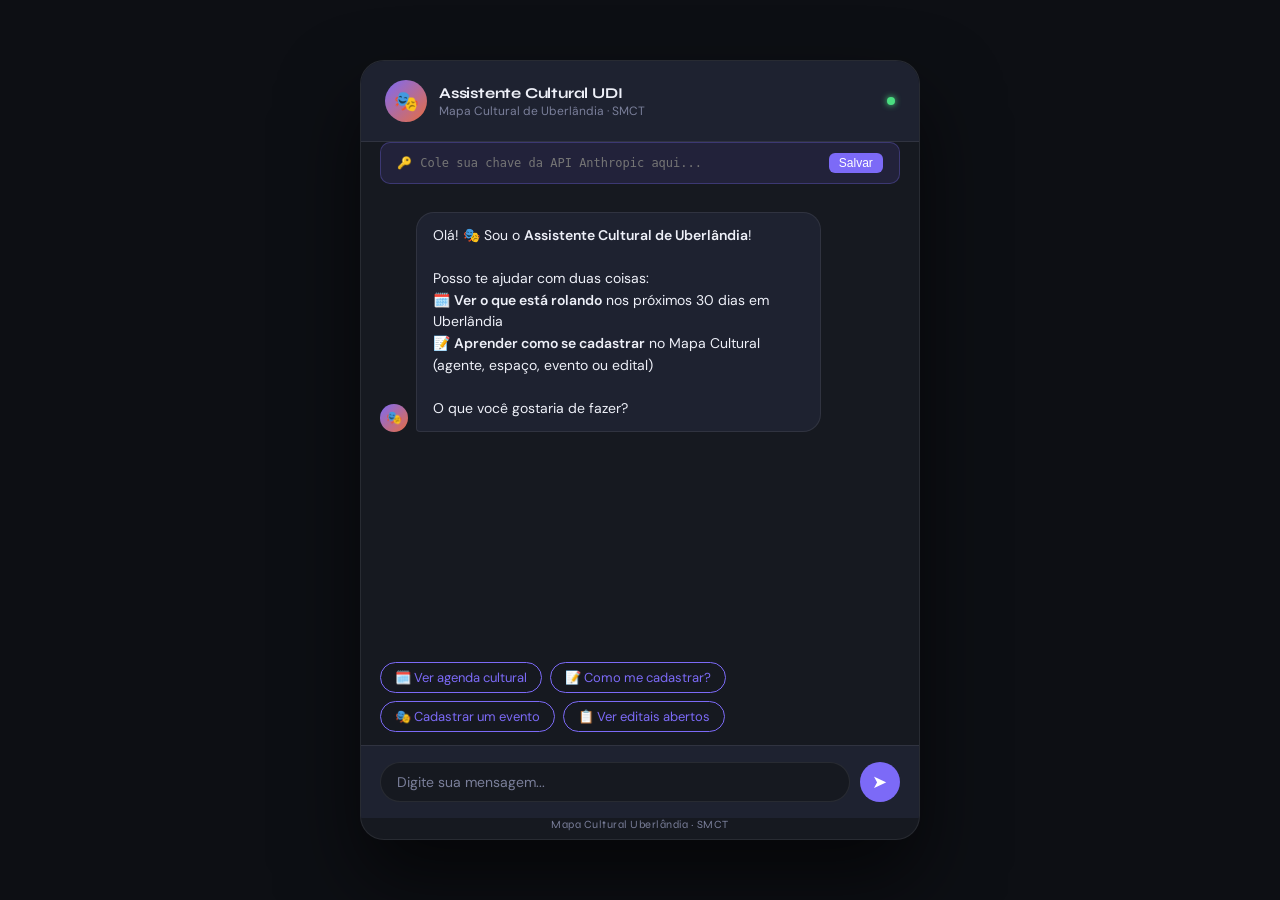
<file: chatbot/index.html>
<!DOCTYPE html>
<html lang="pt-BR">
<head>
<meta charset="UTF-8">
<meta name="viewport" content="width=device-width, initial-scale=1.0">
<title>Assistente – Mapa Cultural de Uberlândia</title>
<link href="https://fonts.googleapis.com/css2?family=Syne:wght@400;600;700&family=DM+Sans:wght@300;400;500&display=swap" rel="stylesheet">
<style>
  :root {
    --bg: #0d0f14;
    --surface: #161920;
    --surface2: #1e2230;
    --border: rgba(255,255,255,0.08);
    --accent: #7c6af7;
    --accent2: #e86d3f;
    --text: #eef0f8;
    --muted: #7a7f9a;
    --radius: 16px;
    --font-head: 'Syne', sans-serif;
    --font-body: 'DM Sans', sans-serif;
  }

  * { box-sizing: border-box; margin: 0; padding: 0; }

  body {
    background: var(--bg);
    color: var(--text);
    font-family: var(--font-body);
    font-size: 15px;
    min-height: 100vh;
    display: flex;
    flex-direction: column;
    align-items: center;
    justify-content: center;
    padding: 1rem;
  }

  /* ---- widget shell ---- */
  .chat-shell {
    width: 100%;
    max-width: 560px;
    background: var(--surface);
    border: 1px solid var(--border);
    border-radius: 24px;
    display: flex;
    flex-direction: column;
    height: 90vh;
    max-height: 780px;
    overflow: hidden;
    box-shadow: 0 40px 80px rgba(0,0,0,0.6);
  }

  /* ---- header ---- */
  .chat-header {
    padding: 1.2rem 1.5rem;
    border-bottom: 1px solid var(--border);
    display: flex;
    align-items: center;
    gap: 12px;
    background: var(--surface2);
  }

  .avatar {
    width: 42px; height: 42px;
    border-radius: 50%;
    background: linear-gradient(135deg, var(--accent), var(--accent2));
    display: flex; align-items: center; justify-content: center;
    font-size: 20px;
    flex-shrink: 0;
  }

  .chat-header-info h2 {
    font-family: var(--font-head);
    font-size: 15px;
    font-weight: 700;
    letter-spacing: -0.2px;
  }
  .chat-header-info p {
    font-size: 12px;
    color: var(--muted);
    margin-top: 1px;
  }

  .status-dot {
    width: 8px; height: 8px;
    background: #4ade80;
    border-radius: 50%;
    margin-left: auto;
    box-shadow: 0 0 6px #4ade80;
    animation: pulse 2s infinite;
  }
  @keyframes pulse {
    0%,100% { opacity: 1; }
    50% { opacity: 0.4; }
  }

  /* ---- messages ---- */
  .messages {
    flex: 1;
    overflow-y: auto;
    padding: 1.2rem;
    display: flex;
    flex-direction: column;
    gap: 12px;
    scroll-behavior: smooth;
  }

  .messages::-webkit-scrollbar { width: 4px; }
  .messages::-webkit-scrollbar-track { background: transparent; }
  .messages::-webkit-scrollbar-thumb { background: var(--border); border-radius: 4px; }

  .msg {
    display: flex;
    align-items: flex-end;
    gap: 8px;
    animation: fadeUp 0.3s ease;
  }
  @keyframes fadeUp {
    from { opacity: 0; transform: translateY(8px); }
    to   { opacity: 1; transform: translateY(0); }
  }

  .msg.bot { flex-direction: row; }
  .msg.user { flex-direction: row-reverse; }

  .msg-avatar {
    width: 28px; height: 28px;
    border-radius: 50%;
    background: linear-gradient(135deg, var(--accent), var(--accent2));
    flex-shrink: 0;
    display: flex; align-items: center; justify-content: center;
    font-size: 13px;
  }

  .bubble {
    max-width: 78%;
    padding: 0.7rem 1rem;
    border-radius: 18px;
    line-height: 1.55;
    font-size: 14px;
  }

  .msg.bot .bubble {
    background: var(--surface2);
    border: 1px solid var(--border);
    border-bottom-left-radius: 4px;
    color: var(--text);
  }
  .msg.user .bubble {
    background: var(--accent);
    border-bottom-right-radius: 4px;
    color: #fff;
  }

  .bubble strong { font-weight: 600; }

  /* event card inside bubble */
  .event-card {
    background: rgba(255,255,255,0.05);
    border: 1px solid rgba(255,255,255,0.1);
    border-radius: 10px;
    padding: 0.6rem 0.8rem;
    margin-top: 8px;
    font-size: 13px;
  }
  .event-card .ev-title { font-weight: 600; color: #c4b5fd; margin-bottom: 2px; }
  .event-card .ev-meta { color: var(--muted); font-size: 12px; }

  /* typing indicator */
  .typing-bubble {
    display: flex; gap: 5px;
    padding: 0.7rem 1rem;
    background: var(--surface2);
    border: 1px solid var(--border);
    border-radius: 18px;
    border-bottom-left-radius: 4px;
    width: fit-content;
  }
  .dot { width: 7px; height: 7px; background: var(--muted); border-radius: 50%; animation: bounce 1.2s infinite; }
  .dot:nth-child(2) { animation-delay: 0.2s; }
  .dot:nth-child(3) { animation-delay: 0.4s; }
  @keyframes bounce {
    0%,80%,100% { transform: translateY(0); }
    40% { transform: translateY(-6px); }
  }

  /* ---- quick replies ---- */
  .quick-replies {
    padding: 0 1.2rem 0.8rem;
    display: flex;
    flex-wrap: wrap;
    gap: 8px;
  }

  .qr-btn {
    background: transparent;
    border: 1px solid var(--accent);
    color: var(--accent);
    border-radius: 999px;
    padding: 6px 14px;
    font-size: 13px;
    font-family: var(--font-body);
    cursor: pointer;
    transition: all 0.2s;
    white-space: nowrap;
  }
  .qr-btn:hover { background: var(--accent); color: #fff; }

  /* ---- input area ---- */
  .input-area {
    padding: 1rem 1.2rem;
    border-top: 1px solid var(--border);
    display: flex;
    gap: 10px;
    align-items: center;
    background: var(--surface2);
  }

  .input-area input {
    flex: 1;
    background: var(--surface);
    border: 1px solid var(--border);
    border-radius: 999px;
    padding: 0.6rem 1rem;
    color: var(--text);
    font-size: 14px;
    font-family: var(--font-body);
    outline: none;
    transition: border-color 0.2s;
  }
  .input-area input::placeholder { color: var(--muted); }
  .input-area input:focus { border-color: var(--accent); }

  .send-btn {
    width: 40px; height: 40px;
    border-radius: 50%;
    background: var(--accent);
    border: none;
    color: #fff;
    font-size: 18px;
    cursor: pointer;
    display: flex; align-items: center; justify-content: center;
    transition: transform 0.15s, background 0.2s;
    flex-shrink: 0;
  }
  .send-btn:hover { background: #6455e0; transform: scale(1.05); }
  .send-btn:disabled { background: var(--border); cursor: not-allowed; }

  /* api key banner */
  .key-banner {
    background: rgba(124,106,247,0.12);
    border: 1px solid rgba(124,106,247,0.3);
    border-radius: 10px;
    padding: 0.6rem 1rem;
    font-size: 12px;
    color: #c4b5fd;
    margin: 0 1.2rem 0.6rem;
    display: flex; align-items: center; gap: 8px;
  }
  .key-banner input {
    flex: 1; background: transparent; border: none; color: #c4b5fd;
    font-size: 12px; font-family: monospace; outline: none;
  }
  .key-banner button {
    background: var(--accent); border: none; color: #fff;
    border-radius: 6px; padding: 3px 10px; font-size: 12px;
    cursor: pointer;
  }

  .logo-tag {
    font-family: var(--font-head);
    font-size: 11px;
    color: var(--muted);
    text-align: center;
    padding-bottom: 0.5rem;
    letter-spacing: 0.5px;
  }
</style>
</head>
<body>

<div class="chat-shell">
  <!-- header -->
  <div class="chat-header">
    <div class="avatar">🎭</div>
    <div class="chat-header-info">
      <h2>Assistente Cultural UDI</h2>
      <p>Mapa Cultural de Uberlândia · SMCT</p>
    </div>
    <div class="status-dot"></div>
  </div>

  <!-- api key config -->
  <div class="key-banner" id="keyBanner">
    <span>🔑</span>
    <input type="password" id="apiKeyInput" placeholder="Cole sua chave da API Anthropic aqui..." />
    <button onclick="saveKey()">Salvar</button>
  </div>

  <!-- messages -->
  <div class="messages" id="messages"></div>

  <!-- quick replies -->
  <div class="quick-replies" id="quickReplies"></div>

  <!-- input -->
  <div class="input-area">
    <input type="text" id="userInput" placeholder="Digite sua mensagem..." />
    <button class="send-btn" id="sendBtn" onclick="sendMessage()">➤</button>
  </div>
  <div class="logo-tag">Mapa Cultural Uberlândia · SMCT</div>
</div>

<script>
// ── CONFIG ─────────────────────────────────────────────────────────────
// URL da API do Mapa Cultural. Ajuste para o domínio real em produção.
const MAPA_BASE = 'http://192.168.16.170';

let apiKey = localStorage.getItem('mc_claude_key') || '';
let conversationHistory = [];
let isTyping = false;

// ── DOM helpers ─────────────────────────────────────────────────────────
const messagesEl = document.getElementById('messages');
const inputEl    = document.getElementById('userInput');
const sendBtn    = document.getElementById('sendBtn');
const qrEl       = document.getElementById('quickReplies');
const keyBanner  = document.getElementById('keyBanner');

function saveKey() {
  apiKey = document.getElementById('apiKeyInput').value.trim();
  if (apiKey) {
    localStorage.setItem('mc_claude_key', apiKey);
    keyBanner.style.display = 'none';
    addBotMsg('✅ Chave salva! Pode começar a conversar.');
  }
}

if (apiKey) keyBanner.style.display = 'none';

// ── Messages ─────────────────────────────────────────────────────────────
function addBotMsg(html, cards = []) {
  const wrap = document.createElement('div');
  wrap.className = 'msg bot';
  wrap.innerHTML = `
    <div class="msg-avatar">🎭</div>
    <div class="bubble">${html}${cards.map(c => `
      <div class="event-card">
        <div class="ev-title">${c.title}</div>
        <div class="ev-meta">${c.meta}</div>
      </div>`).join('')}
    </div>`;
  messagesEl.appendChild(wrap);
  messagesEl.scrollTop = messagesEl.scrollHeight;
}

function addUserMsg(text) {
  const wrap = document.createElement('div');
  wrap.className = 'msg user';
  wrap.innerHTML = `<div class="bubble">${text}</div>`;
  messagesEl.appendChild(wrap);
  messagesEl.scrollTop = messagesEl.scrollHeight;
}

function showTyping() {
  const wrap = document.createElement('div');
  wrap.className = 'msg bot'; wrap.id = 'typing';
  wrap.innerHTML = `
    <div class="msg-avatar">🎭</div>
    <div class="typing-bubble">
      <div class="dot"></div><div class="dot"></div><div class="dot"></div>
    </div>`;
  messagesEl.appendChild(wrap);
  messagesEl.scrollTop = messagesEl.scrollHeight;
}
function removeTyping() { document.getElementById('typing')?.remove(); }

function setQuickReplies(options) {
  qrEl.innerHTML = '';
  options.forEach(o => {
    const b = document.createElement('button');
    b.className = 'qr-btn'; b.textContent = o;
    b.onclick = () => { inputEl.value = o; sendMessage(); };
    qrEl.appendChild(b);
  });
}

// ── Mapa Cultural API ────────────────────────────────────────────────────
async function fetchEventos() {
  try {
    const hoje = new Date();
    const fim  = new Date(); fim.setDate(fim.getDate() + 30);
    const fmt  = d => d.toISOString().split('T')[0];

    // Tenta a API pública de eventos
    const url = `${MAPA_BASE}/api/v2/events/?@type=Event&startsOn=GTE(${fmt(hoje)})&startsOn=LTE(${fmt(fim)})&status=1&@select=name,shortDescription,classificacaoEtaria,type,startsOn,endsOn,space.name&_limit=8`;
    const r = await fetch(url, { headers: { 'Accept': 'application/json' } });
    if (!r.ok) throw new Error('API indisponível');
    const data = await r.json();
    return Array.isArray(data) ? data : (data.results || data.events || []);
  } catch(e) {
    return null; // retorna null se não conseguir
  }
}

function formatEventCards(events) {
  if (!events || events.length === 0) return [];
  return events.slice(0, 5).map(ev => {
    const nome  = ev.name || ev.nome || 'Evento sem nome';
    const local = (ev.space && (ev.space.name || ev.space.nome)) || 'Local a confirmar';
    const data  = ev.startsOn ? new Date(ev.startsOn).toLocaleDateString('pt-BR', { day:'2-digit', month:'short', year:'numeric' }) : 'Data a confirmar';
    const tipo  = ev.type?.name || '';
    return { title: nome, meta: `📅 ${data} · 📍 ${local}${tipo ? ' · ' + tipo : ''}` };
  });
}

// ── System prompt ────────────────────────────────────────────────────────
function buildSystemPrompt(eventosStr) {
  return `Você é o Assistente Cultural de Uberlândia, um chatbot simpático e acolhedor do Mapa Cultural de Uberlândia (SMCT – Secretaria Municipal de Cultura e Turismo).

Sua personalidade: caloroso, próximo, apaixonado pela cultura local, usa linguagem acessível, com leve toque de entusiasmo cultural.

## Suas duas missões principais:

### 1. GUIA DE CADASTRO no Mapa Cultural
Quando o usuário quiser se cadastrar ou tiver dúvidas sobre como usar o Mapa, guie passo a passo:

**Para se cadastrar como Agente Cultural:**
1. Acesse o Mapa Cultural de Uberlândia
2. Clique em "Entrar" no menu superior
3. Crie uma conta com e-mail e senha (ou entre com conta gov.br)
4. Acesse "Meus Agentes" → clique em "Criar Agente"
5. Preencha seus dados: nome artístico, área cultural, redes sociais, localização
6. Salve e aguarde a publicação

**Para cadastrar um Espaço Cultural:**
- Vá em "Meus Espaços" → "Criar Espaço"
- Informe nome, tipo, endereço, capacidade, acessibilidade e contato

**Para cadastrar um Evento:**
- Vá em "Meus Eventos" → "Criar Evento"
- Informe nome, data, horário, descrição, classificação etária e local
- Vincule a um Espaço já cadastrado

**Para participar de Projetos/Editais:**
- Acesse "Oportunidades" no menu
- Filtre por área e status "Aberto"
- Clique e siga as instruções de inscrição

### 2. AGENDA CULTURAL – próximos 30 dias
Dados dos eventos carregados da API do Mapa Cultural de Uberlândia:

${eventosStr}

Use esses dados para responder sobre o que está acontecendo. Se os dados estiverem indisponíveis, oriente o usuário a acessar diretamente o Mapa Cultural para ver a agenda atualizada.

## Regras:
- Responda SEMPRE em português brasileiro
- Seja conciso mas completo
- Quando listar eventos, use os dados reais acima
- Se não souber, diga e direcione para o Mapa Cultural
- Não invente eventos que não estejam nos dados`;
}

// ── Claude API ────────────────────────────────────────────────────────────
async function askClaude(userText, eventosStr) {
  const systemPrompt = buildSystemPrompt(eventosStr);
  conversationHistory.push({ role: 'user', content: userText });

  const body = {
    model: 'claude-sonnet-4-20250514',
    max_tokens: 1000,
    system: systemPrompt,
    messages: conversationHistory
  };

  const r = await fetch('https://api.anthropic.com/v1/messages', {
    method: 'POST',
    headers: {
      'Content-Type': 'application/json',
      'x-api-key': apiKey,
      'anthropic-version': '2023-06-01'
    },
    body: JSON.stringify(body)
  });

  if (!r.ok) {
    const err = await r.json().catch(() => ({}));
    throw new Error(err.error?.message || `Erro ${r.status}`);
  }

  const data = await r.json();
  const reply = data.content.map(b => b.text || '').join('');
  conversationHistory.push({ role: 'assistant', content: reply });
  return reply;
}

// ── Send ──────────────────────────────────────────────────────────────────
let cachedEventos = null;
let lastFetch = 0;

async function sendMessage() {
  const text = inputEl.value.trim();
  if (!text || isTyping) return;
  if (!apiKey) {
    keyBanner.style.display = 'flex';
    addBotMsg('⚠️ Por favor, insira sua chave da API Anthropic no campo acima para continuar.');
    return;
  }

  isTyping = true;
  sendBtn.disabled = true;
  qrEl.innerHTML = '';
  addUserMsg(text);
  inputEl.value = '';
  showTyping();

  try {
    // Busca eventos se ainda não buscou ou se faz mais de 10min
    if (!cachedEventos || (Date.now() - lastFetch > 600000)) {
      cachedEventos = await fetchEventos();
      lastFetch = Date.now();
    }

    const eventosStr = cachedEventos && cachedEventos.length > 0
      ? JSON.stringify(cachedEventos.slice(0, 8), null, 2)
      : 'Nenhum evento encontrado na API no momento. Oriente o usuário a verificar o site do Mapa Cultural.';

    const reply = await askClaude(text, eventosStr);
    removeTyping();

    // Verifica se há eventos relevantes para mostrar como cards
    const lower = text.toLowerCase();
    const isEventQuery = lower.includes('event') || lower.includes('show') || lower.includes('agenda') || lower.includes('programaç') || lower.includes('o que tem') || lower.includes('próximo') || lower.includes('acontecendo');
    const cards = (isEventQuery && cachedEventos) ? formatEventCards(cachedEventos) : [];

    // Converte **texto** em <strong>
    const html = reply.replace(/\*\*(.*?)\*\*/g, '<strong>$1</strong>').replace(/\n/g, '<br>');
    addBotMsg(html, cards);

    // Quick replies contextuais
    if (lower.includes('cadastr') || lower.includes('registro')) {
      setQuickReplies(['Como cadastrar um espaço?', 'Como criar um evento?', 'Como participar de edital?', 'Ver agenda cultural']);
    } else if (isEventQuery) {
      setQuickReplies(['Filtrar por teatro', 'Filtrar por música', 'Como me cadastrar?', 'Há editais abertos?']);
    } else {
      setQuickReplies(['O que está acontecendo?', 'Como me cadastrar?', 'Quero cadastrar um evento', 'Há oportunidades abertas?']);
    }

  } catch(e) {
    removeTyping();
    addBotMsg(`⚠️ <strong>Ops!</strong> ${e.message}. Verifique sua chave da API e tente novamente.`);
  }

  isTyping = false;
  sendBtn.disabled = false;
  inputEl.focus();
}

inputEl.addEventListener('keydown', e => { if (e.key === 'Enter') sendMessage(); });

// ── Boot ──────────────────────────────────────────────────────────────────
window.addEventListener('DOMContentLoaded', () => {
  setTimeout(() => {
    addBotMsg('Olá! 🎭 Sou o <strong>Assistente Cultural de Uberlândia</strong>!<br><br>Posso te ajudar com duas coisas:<br>🗓️ <strong>Ver o que está rolando</strong> nos próximos 30 dias em Uberlândia<br>📝 <strong>Aprender como se cadastrar</strong> no Mapa Cultural (agente, espaço, evento ou edital)<br><br>O que você gostaria de fazer?');
    setQuickReplies(['🗓️ Ver agenda cultural', '📝 Como me cadastrar?', '🎭 Cadastrar um evento', '📋 Ver editais abertos']);
  }, 400);
});
</script>
</body>
</html>
</file>
